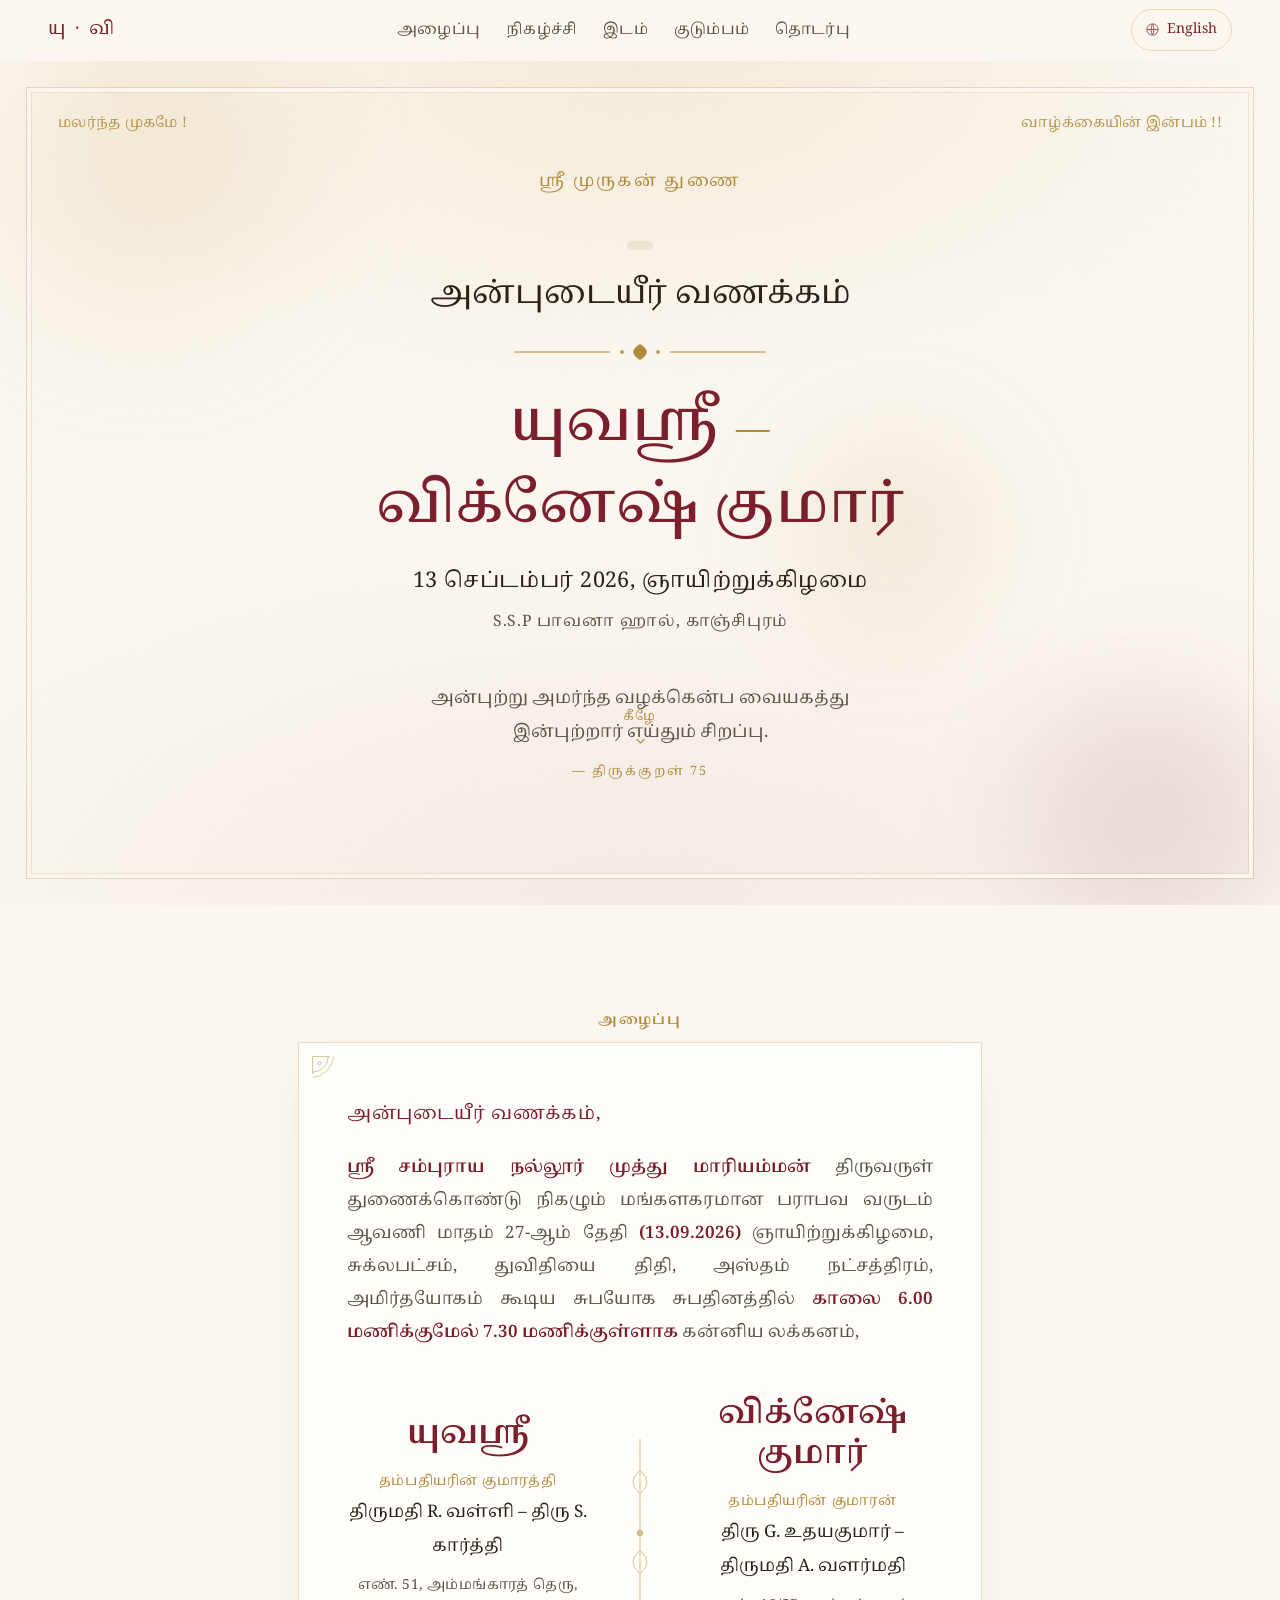
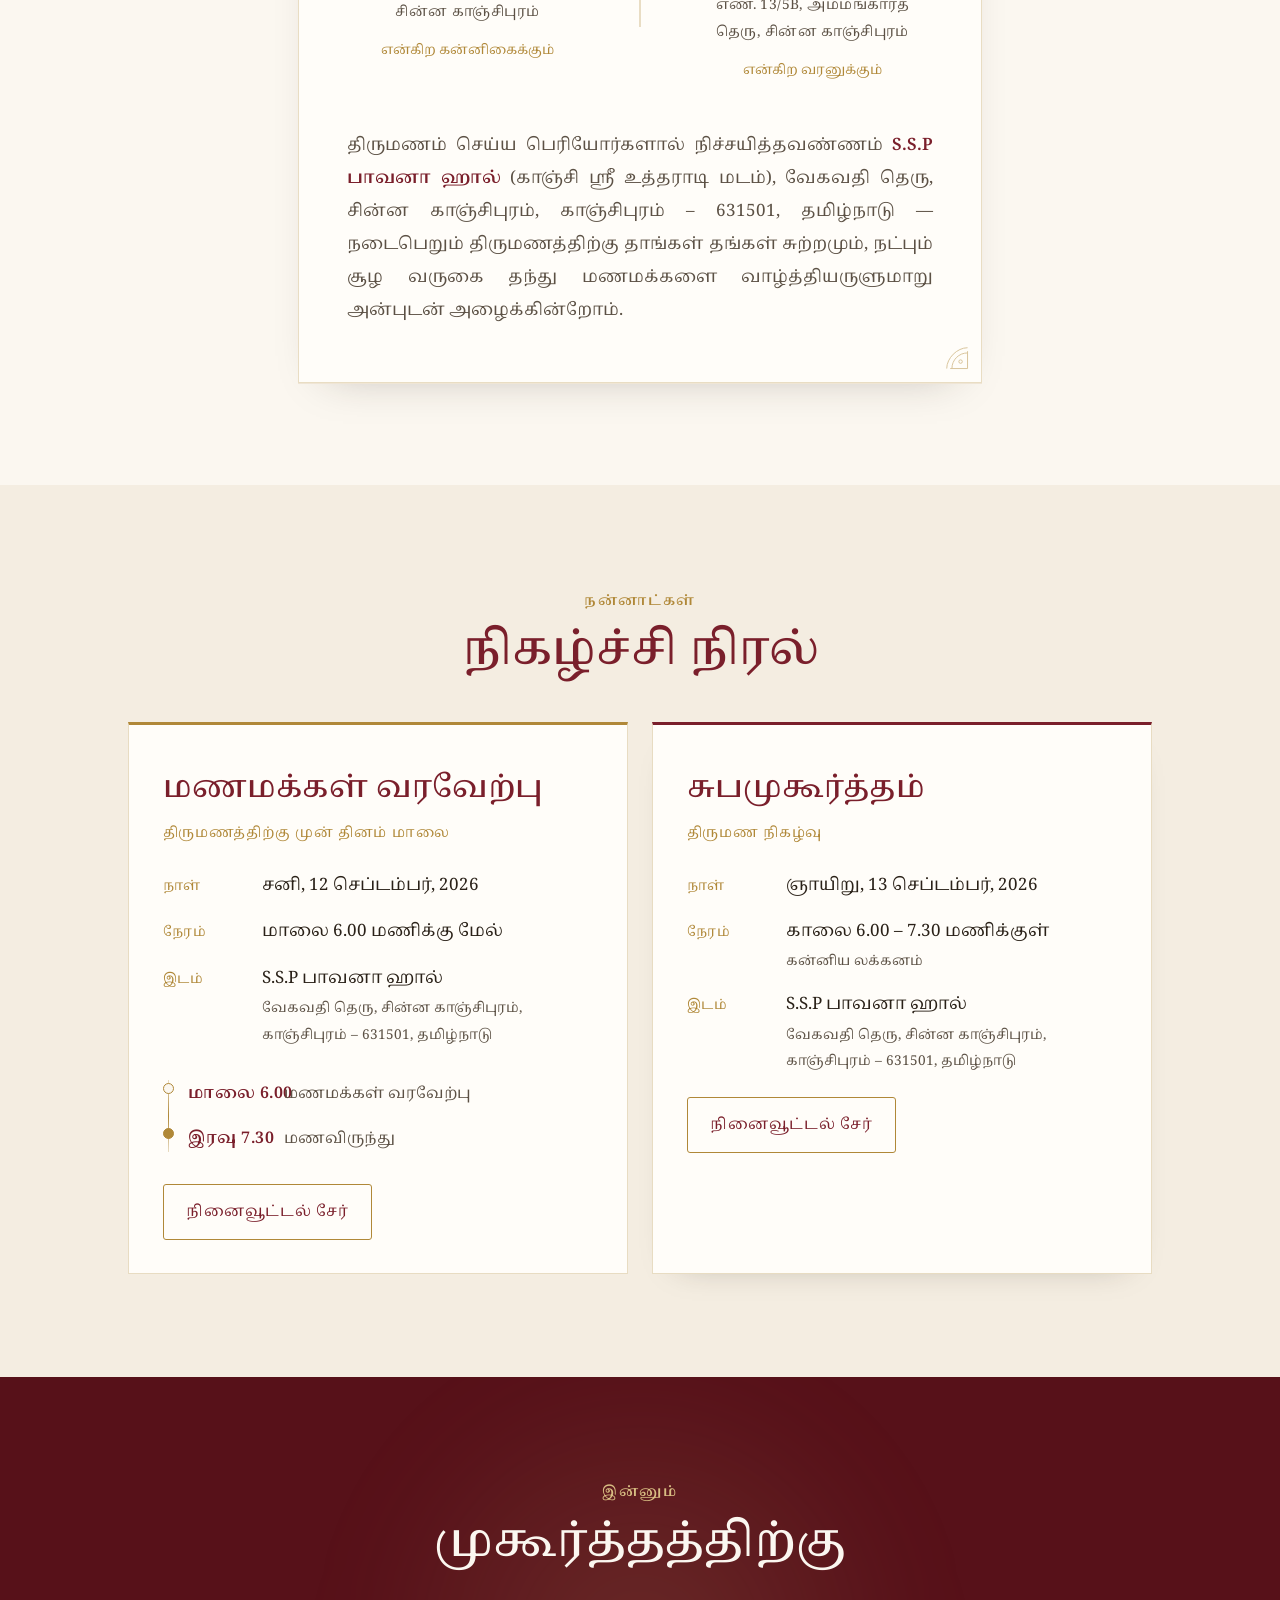
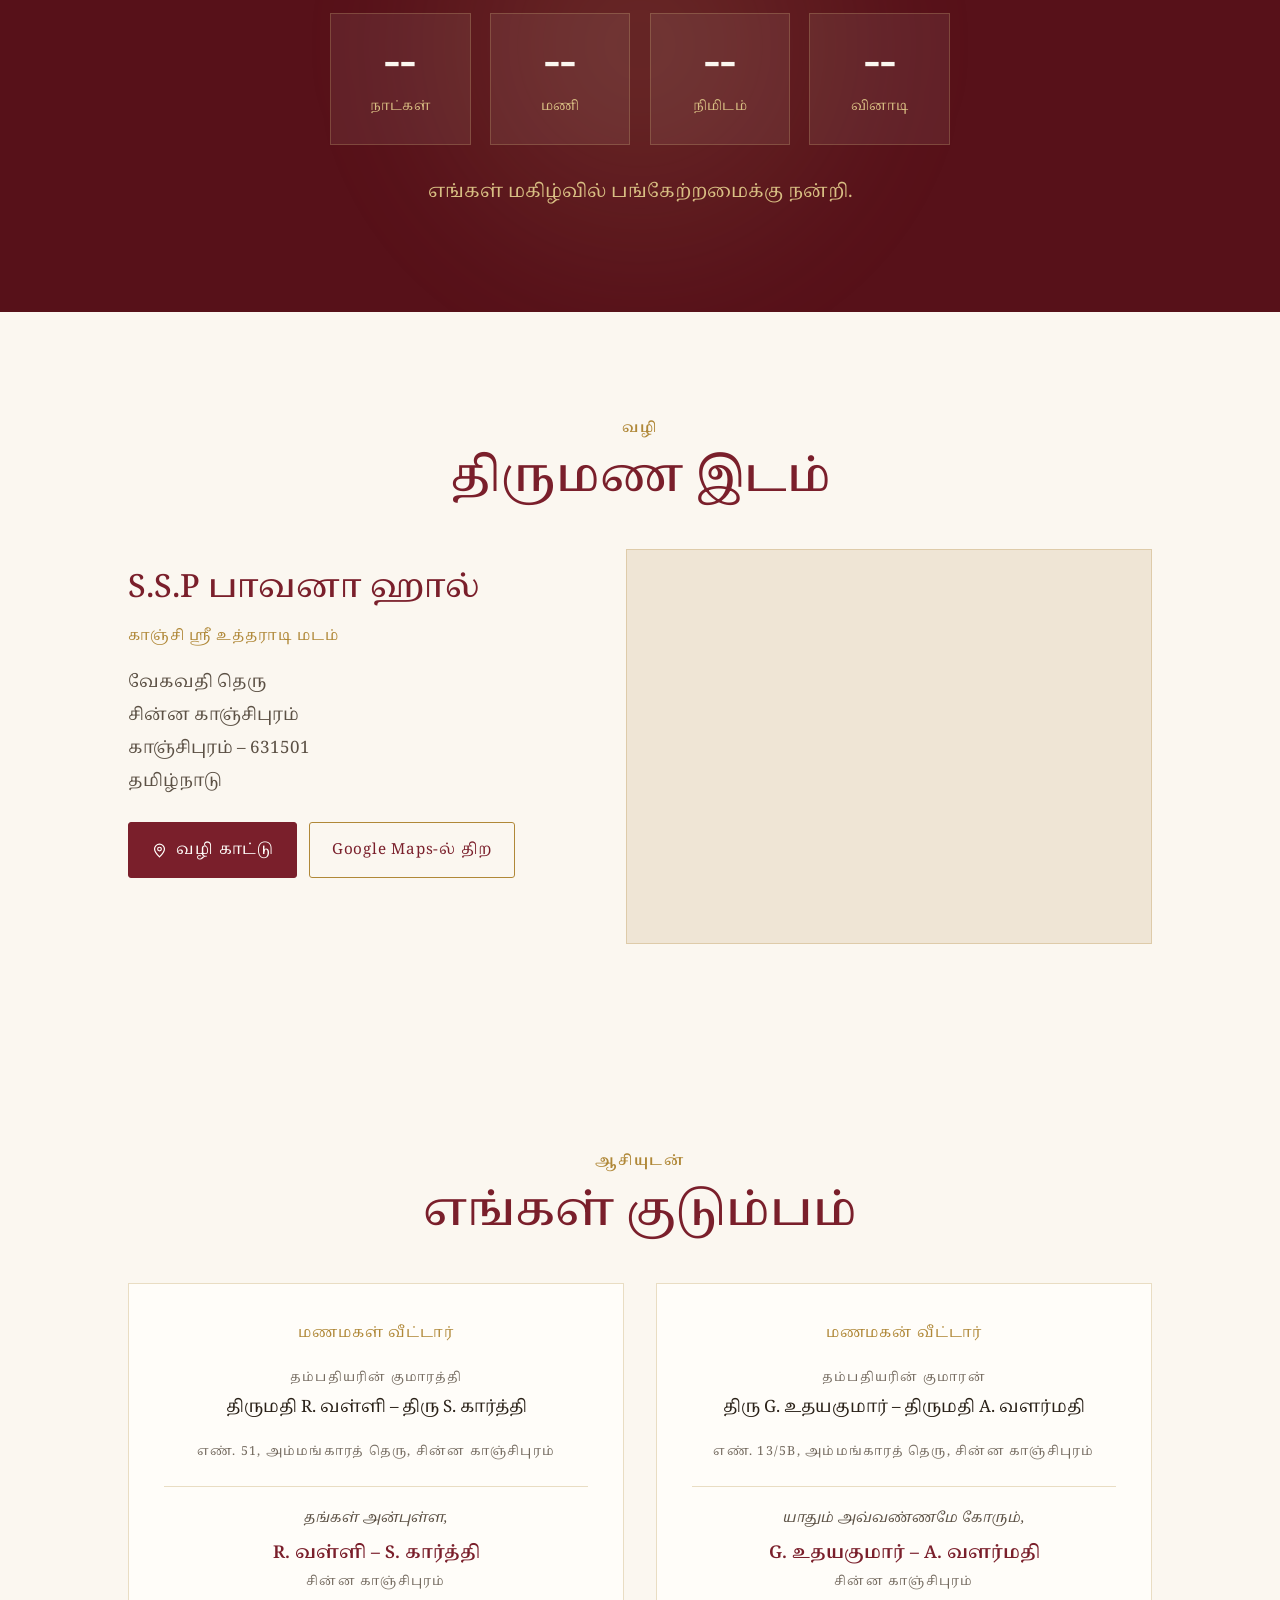
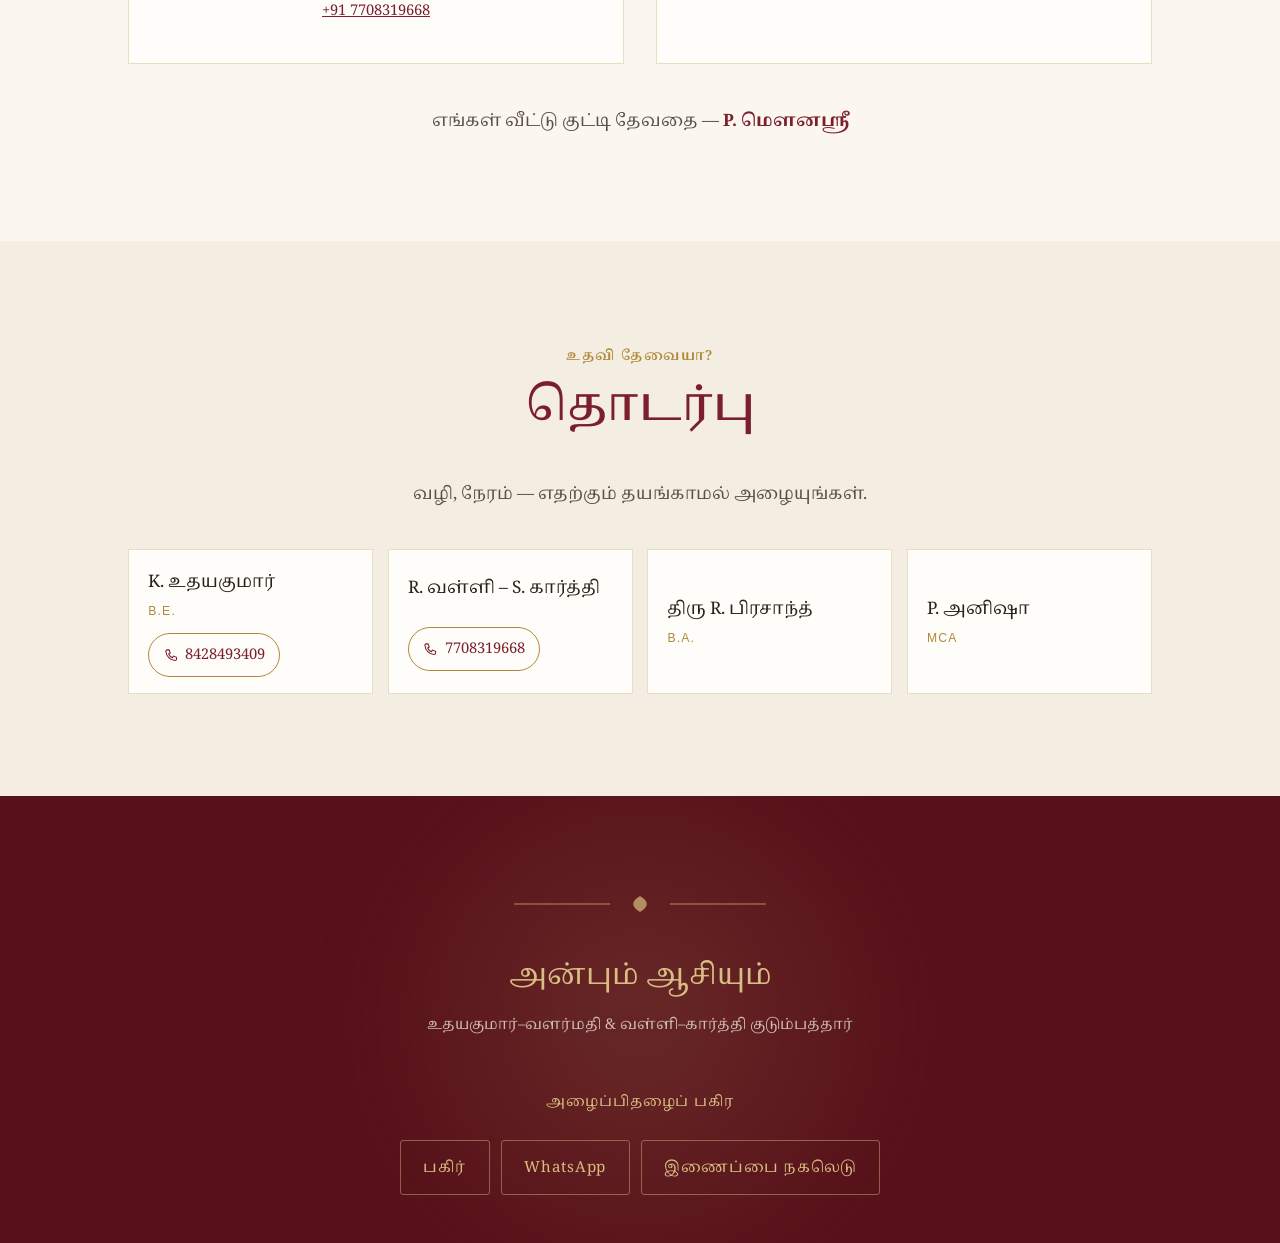
<file: index.html>
<!DOCTYPE html>
<html lang="ta" data-lang="ta">
<head>
<meta charset="utf-8">
<meta name="viewport" content="width=device-width, initial-scale=1, viewport-fit=cover">
<meta name="theme-color" content="#FBF7F0">
<meta name="description" content="Wedding invitation — Vignesh Kumar &amp; Yuvasri. Sunday, 13 September 2026, Kanchipuram.">
<title>திருமண அழைப்பிதழ் · Wedding Invitation</title>

<link rel="icon" href="data:image/svg+xml,%3Csvg xmlns='http://www.w3.org/2000/svg' viewBox='0 0 32 32'%3E%3Ctext y='25' x='3' font-size='24'%3E%F0%9F%AA%94%3C/text%3E%3C/svg%3E">

<!-- Open Graph: makes the WhatsApp/Telegram link preview look intentional -->
<meta property="og:type" content="website">
<meta property="og:title" content="Vignesh Kumar &amp; Yuvasri — Wedding Invitation">
<meta property="og:description" content="Sunday, 13 September 2026 · Muhurtham 6:00–7:30 AM · S.S.P Bhavana Hall, Kanchipuram">
<meta property="og:image" content="assets/img/og.svg">

<link rel="preconnect" href="https://fonts.googleapis.com">
<link rel="preconnect" href="https://fonts.gstatic.com" crossorigin>
<link rel="stylesheet"
      href="https://fonts.googleapis.com/css2?family=Cormorant+Garamond:ital,wght@0,400;0,500;0,600;1,400&family=Noto+Serif+Tamil:wght@400;500;600&display=swap">
<link rel="stylesheet" href="assets/css/main.css">
</head>

<body>

<!-- Failsafe. A classic (non-module) script, so it runs even when the ES module
     below cannot load — e.g. when the page is opened straight off disk as a
     file:// URL, where browsers block module imports and fetch(). Without this
     the loader would sit there forever. -->
<script>
(function () {
  var body = document.body;
  body.classList.add('is-loading');

  function dismiss() {
    body.classList.remove('is-loading');
    var l = document.getElementById('loader');
    if (l) { l.classList.add('is-done'); setTimeout(function () { l.remove(); }, 800); }
  }
  window.__dismissLoader = dismiss;
  window.__loaderFailsafe = setTimeout(dismiss, 5000);

  // file:// can never work: modules and fetch are blocked by the browser.
  // Say so plainly instead of showing a half-rendered page.
  if (location.protocol === 'file:') {
    clearTimeout(window.__loaderFailsafe);
    document.addEventListener('DOMContentLoaded', function () {
      dismiss();
      var n = document.getElementById('fileWarn');
      if (n) n.hidden = false;
    });
  }
})();
</script>
<noscript>
  <style>.loader{display:none !important}body{overflow:auto !important}</style>
</noscript>

<a class="skip-link" href="#invitation" data-i18n="skip">Skip to invitation</a>

<!-- Shown only when opened as a file:// URL -->
<div class="devnote" id="fileWarn" hidden>
  <strong>This page needs a web server.</strong>
  Opening <code>index.html</code> directly from a folder won't work — browsers block
  the JavaScript modules and the guest-list file on <code>file://</code> URLs.
  <br>
  In a terminal, from this folder, run <code>python -m http.server 8080</code>
  and then open <a href="http://localhost:8080">http://localhost:8080</a>.
  On GitHub Pages it just works.
</div>

<!-- ═══════════════════════════ LOADER ═══════════════════════════ -->
<div class="loader" id="loader" role="status" aria-live="polite">
  <svg class="loader__kolam" viewBox="0 0 120 120" aria-hidden="true">
    <g fill="none" stroke="currentColor" stroke-width="1.2" stroke-linecap="round">
      <circle class="dash" cx="60" cy="60" r="34"/>
      <circle class="dash dash--2" cx="60" cy="60" r="24"/>
      <path class="dash dash--3" d="M60 20 C80 40 80 80 60 100 C40 80 40 40 60 20 Z"/>
      <path class="dash dash--3" d="M20 60 C40 40 80 40 100 60 C80 80 40 80 20 60 Z"/>
    </g>
    <g fill="currentColor">
      <circle cx="60" cy="60" r="2.6"/>
      <circle cx="60" cy="18" r="1.6"/><circle cx="60" cy="102" r="1.6"/>
      <circle cx="18" cy="60" r="1.6"/><circle cx="102" cy="60" r="1.6"/>
    </g>
  </svg>
  <p class="loader__line" data-i18n="loader.line">உங்கள் அழைப்பிதழ் தயாராகிறது…</p>
</div>

<!-- ═══════════════════════════ HEADER ═══════════════════════════ -->
<header class="topbar" id="topbar">
  <span class="topbar__mono" id="topbarMono">யு · வி</span>
  <nav class="topbar__nav" aria-label="Sections">
    <a href="#invitation" data-i18n="nav.invitation">அழைப்பு</a>
    <a href="#schedule"   data-i18n="nav.schedule">நிகழ்ச்சி</a>
    <a href="#venue"      data-i18n="nav.venue">இடம்</a>
    <a href="#family"     data-i18n="nav.family">குடும்பம்</a>
    <a href="#contact"    data-i18n="nav.contact">தொடர்பு</a>
  </nav>
  <button class="langbtn" id="langBtn" type="button">
    <span class="langbtn__globe" aria-hidden="true">
      <svg viewBox="0 0 24 24" width="15" height="15" fill="none" stroke="currentColor" stroke-width="1.6" aria-hidden="true">
        <circle cx="12" cy="12" r="9"/><path d="M3 12h18M12 3c3 3.5 3 14.5 0 18M12 3c-3 3.5-3 14.5 0 18"/>
      </svg>
    </span>
    <span id="langBtnLabel">English</span>
  </button>
</header>

<main>

<!-- ═══════════════════════════ HERO ═══════════════════════════ -->
<section class="hero" id="hero">

  <!-- Ambient background. Purely decorative, kept out of the a11y tree, and
       switched off entirely under prefers-reduced-motion. -->
  <div class="ambient" aria-hidden="true">
    <span class="orb orb--1"></span>
    <span class="orb orb--2"></span>
    <span class="orb orb--3"></span>
    <div class="petals">
      <i></i><i></i><i></i><i></i><i></i><i></i><i></i><i></i><i></i><i></i>
    </div>
  </div>

  <div class="hero__corner hero__corner--tl" data-i18n="hero.corner.left">மலர்ந்த முகமே !</div>
  <div class="hero__corner hero__corner--tr" data-i18n="hero.corner.right">வாழ்க்கையின் இன்பம் !!</div>

  <div class="hero__inner">

    <p class="hero__blessing" data-i18n="hero.blessing">ஸ்ரீ முருகன் துணை</p>

    <!-- Personalised greeting -->
    <div class="greet" id="greet">
      <span class="greet__tag" id="greetTag" hidden></span>
      <h1 class="greet__line" id="greetLine">அன்புடன் அழைக்கின்றோம்</h1>
    </div>

    <!-- Lotus rule -->
    <svg class="rule" viewBox="0 0 260 24" aria-hidden="true">
      <path d="M4 12h96" /><path d="M160 12h96" />
      <path d="M130 4c9 5 9 11 0 16-9-5-9-11 0-16z" class="rule__bud"/>
      <circle cx="112" cy="12" r="1.8" class="rule__dot"/><circle cx="148" cy="12" r="1.8" class="rule__dot"/>
    </svg>

    <div class="names">
      <span class="names__n" id="nameA">யுவஸ்ரீ</span>
      <span class="names__amp" id="nameAmp">—</span>
      <span class="names__n" id="nameB">விக்னேஷ் குமார்</span>
    </div>

    <p class="hero__date" id="heroDate">13 செப்டம்பர் 2026, ஞாயிற்றுக்கிழமை</p>
    <p class="hero__place" id="heroPlace">S.S.P பாவனா ஹால், காஞ்சிபுரம்</p>

    <blockquote class="kural">
      <p data-i18n="hero.kural" data-i18n-html>அன்புற்று அமர்ந்த வழக்கென்ப வையகத்து<br>இன்புற்றார் எய்தும் சிறப்பு.</p>
      <cite data-i18n="hero.kural.src">— திருக்குறள் 75</cite>
    </blockquote>

    <a class="scrollcue" href="#invitation">
      <span data-i18n="hero.scroll">கீழே</span>
      <svg viewBox="0 0 24 24" width="16" height="16" fill="none" stroke="currentColor" stroke-width="1.6" aria-hidden="true"><path d="M6 9l6 6 6-6"/></svg>
    </a>
  </div>
</section>

<!-- ═══════════════════════════ INVITATION ═══════════════════════════ -->
<section class="sec sec--paper reveal" id="invitation">
  <div class="wrap wrap--narrow">
    <p class="eyebrow" data-i18n="inv.eyebrow">அழைப்பு</p>

    <div class="card">
      <span class="card__kolam card__kolam--tl" aria-hidden="true"></span>
      <span class="card__kolam card__kolam--br" aria-hidden="true"></span>

      <p class="inv__sal" data-i18n="inv.salutation">அன்புடையீர் வணக்கம்,</p>
      <p class="inv__body" id="invBody"></p>

      <div class="pair">
        <div class="pair__side">
          <p class="pair__child" id="brChild"></p>
          <p class="pair__rel"   id="brParentLabel"></p>
          <p class="pair__names" id="brParents"></p>
          <p class="pair__place" id="brPlace"></p>
          <p class="pair__meta"  id="brMeta"></p>
          <p class="pair__of"    id="brOf"></p>
        </div>

        <div class="pair__mid" aria-hidden="true">
          <svg viewBox="0 0 40 200" class="pair__vine" aria-hidden="true">
            <path d="M20 6v188" />
            <path d="M20 60c-9-6-9-16 0-22 9 6 9 16 0 22z"/>
            <path d="M20 140c-9-6-9-16 0-22 9 6 9 16 0 22z"/>
            <circle cx="20" cy="100" r="3.2" class="fill"/>
          </svg>
        </div>

        <div class="pair__side">
          <p class="pair__child" id="grChild"></p>
          <p class="pair__rel"   id="grParentLabel"></p>
          <p class="pair__names" id="grParents"></p>
          <p class="pair__place" id="grPlace"></p>
          <p class="pair__meta"  id="grMeta"></p>
          <p class="pair__of"    id="grOf"></p>
        </div>
      </div>

      <p class="inv__close" id="invClose"></p>
    </div>
  </div>
</section>

<!-- ═══════════════════════════ SCHEDULE ═══════════════════════════ -->
<section class="sec sec--deep reveal" id="schedule">
  <div class="wrap">
    <p class="eyebrow" data-i18n="sch.eyebrow">நன்னாள்</p>
    <h2 class="h2" data-i18n="sch.title">திருமண நிகழ்வு</h2>
    <div class="events" id="events"></div>
  </div>
</section>

<!-- ═══════════════════════════ COUNTDOWN ═══════════════════════════ -->
<section class="sec sec--ink reveal" id="countdown">
  <div class="ambient ambient--lamp" aria-hidden="true">
    <span class="orb orb--lamp"></span>
  </div>
  <div class="wrap">
    <p class="eyebrow eyebrow--light" data-i18n="cd.eyebrow">இன்னும்</p>
    <h2 class="h2 h2--light" data-i18n="cd.title">முகூர்த்தத்திற்கு</h2>

    <div class="cd" id="cd" aria-live="polite" aria-atomic="true">
      <div class="cd__cell"><span class="cd__num" id="cdD">--</span><span class="cd__lab" data-i18n="cd.days">நாட்கள்</span></div>
      <div class="cd__cell"><span class="cd__num" id="cdH">--</span><span class="cd__lab" data-i18n="cd.hours">மணி</span></div>
      <div class="cd__cell"><span class="cd__num" id="cdM">--</span><span class="cd__lab" data-i18n="cd.minutes">நிமிடம்</span></div>
      <div class="cd__cell"><span class="cd__num" id="cdS">--</span><span class="cd__lab" data-i18n="cd.seconds">வினாடி</span></div>
    </div>
    <p class="cd__msg" id="cdMsg" hidden></p>
  </div>
</section>

<!-- ═══════════════════════════ VENUE ═══════════════════════════ -->
<section class="sec sec--paper reveal" id="venue">
  <div class="wrap">
    <p class="eyebrow" data-i18n="venue.eyebrow">வழி</p>
    <h2 class="h2" data-i18n="venue.title">திருமண இடம்</h2>

    <div class="venue">
      <div class="venue__text">
        <h3 class="venue__name" id="vName"></h3>
        <p class="venue__sub"   id="vSub"></p>
        <address class="venue__addr" id="vAddr"></address>
        <div class="btnrow">
          <a class="btn btn--primary" id="vDir" target="_blank" rel="noopener">
            <svg viewBox="0 0 24 24" width="17" height="17" fill="none" stroke="currentColor" stroke-width="1.7" aria-hidden="true"><path d="M12 21s7-6.3 7-11a7 7 0 1 0-14 0c0 4.7 7 11 7 11z"/><circle cx="12" cy="10" r="2.6"/></svg>
            <span data-i18n="venue.directions">வழி காட்டு</span>
          </a>
          <a class="btn btn--ghost" id="vMap" target="_blank" rel="noopener">
            <span data-i18n="venue.openmap">Google Maps-ல் திற</span>
          </a>
        </div>
      </div>
      <div class="venue__map" id="vMapBox"></div>
    </div>
  </div>
</section>

<!-- ═══════════════════════════ GALLERY (hidden if empty) ═══════════════ -->
<section class="sec sec--deep reveal" id="gallery" hidden>
  <div class="wrap">
    <p class="eyebrow" data-i18n="gal.eyebrow">நினைவுகள்</p>
    <h2 class="h2" data-i18n="gal.title">படங்கள்</h2>
    <div class="grid-gal" id="galGrid"></div>
  </div>
</section>

<!-- ═══════════════════════════ FAMILY ═══════════════════════════ -->
<section class="sec sec--paper reveal" id="family">
  <div class="wrap">
    <p class="eyebrow" data-i18n="fam.eyebrow">ஆசியுடன்</p>
    <h2 class="h2" data-i18n="fam.title">எங்கள் குடும்பம்</h2>
    <div class="fams" id="fams"></div>
    <p class="littleone" id="littleOne"></p>
  </div>
</section>

<!-- ═══════════════════════════ CONTACT ═══════════════════════════ -->
<section class="sec sec--deep reveal" id="contact">
  <div class="wrap">
    <p class="eyebrow" data-i18n="con.eyebrow">உதவி தேவையா?</p>
    <h2 class="h2" data-i18n="con.title">தொடர்பு</h2>
    <p class="lead" data-i18n="con.note">வழி, நேரம் — எதற்கும் தயங்காமல் அழையுங்கள்.</p>
    <div class="contacts" id="contacts"></div>
  </div>
</section>

<!-- ═══════════════════════════ FOOTER / SHARE ═══════════════════════════ -->
<footer class="foot">
  <div class="ambient ambient--foot" aria-hidden="true">
    <span class="orb orb--lamp"></span>
    <div class="petals petals--slow">
      <i></i><i></i><i></i><i></i><i></i><i></i>
    </div>
  </div>
  <div class="wrap">
    <svg class="rule rule--foot" viewBox="0 0 260 24" aria-hidden="true">
      <path d="M4 12h96"/><path d="M160 12h96"/>
      <path d="M130 4c9 5 9 11 0 16-9-5-9-11 0-16z" class="rule__bud"/>
    </svg>

    <p class="foot__blessing" data-i18n="foot.blessing">அன்பும் ஆசியும்</p>
    <p class="foot__families" data-i18n="foot.families">உதயகுமார்–வளர்மதி & வள்ளி–கார்த்தி குடும்பத்தார்</p>

    <div class="share">
      <p class="share__title" data-i18n="share.title">அழைப்பிதழைப் பகிர</p>
      <div class="btnrow btnrow--center">
        <button class="btn btn--ghost" id="shareNative" type="button" hidden>
          <span data-i18n="share.native">பகிர்</span>
        </button>
        <a class="btn btn--ghost" id="shareWa" target="_blank" rel="noopener">
          <span data-i18n="share.whatsapp">WhatsApp</span>
        </a>
        <button class="btn btn--ghost" id="shareCopy" type="button">
          <span id="shareCopyLabel" data-i18n="share.copy">இணைப்பை நகலெடு</span>
        </button>
      </div>
    </div>
  </div>
</footer>

</main>

<script type="module" src="assets/js/app.js"></script>
</body>
</html>
</file>
<file: assets/css/main.css>
/* =============================================================================
   Editorial Tamil-Classic — wedding invitation
   Palette: ivory paper · deep maroon · gold leaf
   Built mobile-first. Minimum body size 17px for elderly readability.
   ========================================================================== */

/* ─── Tokens ───────────────────────────────────────────────────────────── */
:root{
  --paper:      #FBF7F0;
  --paper-2:    #F4EDE1;
  --paper-3:    #EFE5D5;
  --ink:        #2A2118;
  --ink-soft:   #5C5145;
  --maroon:     #7A1F2B;
  --maroon-dk:  #571119;
  --gold:       #B08838;
  --gold-lt:    #D8BE83;
  --gold-fade:  rgba(176,136,56,.28);
  --white:      #FFFDF9;

  --serif-en: 'Cormorant Garamond', Georgia, 'Times New Roman', serif;
  --serif-ta: 'Noto Serif Tamil', 'Latha', serif;
  --ui: -apple-system, BlinkMacSystemFont, 'Segoe UI', Roboto, 'Helvetica Neue', Arial, sans-serif;

  --wrap: 1120px;
  --pad: clamp(1.15rem, 5vw, 3rem);
  --radius: 3px;
  --ease: cubic-bezier(.22,.61,.36,1);
}

/* Tamil mode swaps the display face and loosens line-height for the script */
html[data-lang="ta"]{ --serif-en: 'Noto Serif Tamil', 'Cormorant Garamond', serif; }

*,*::before,*::after{ box-sizing:border-box; }

html{ -webkit-text-size-adjust:100%; scroll-behavior:smooth; }
@media (prefers-reduced-motion:reduce){ html{ scroll-behavior:auto; } }

body{
  margin:0;
  background:var(--paper);
  color:var(--ink);
  font-family:var(--ui);
  font-size:clamp(17px,1.05rem,19px);
  line-height:1.75;
  -webkit-font-smoothing:antialiased;
  overflow-x:hidden;
}
html[data-lang="ta"] body{ font-family:var(--serif-ta); line-height:1.95; }

body.is-loading{ overflow:hidden; }

img,svg{ max-width:100%; }
a{ color:var(--maroon); }

/* Paper grain — one tiny inline SVG, no image request */
body::before{
  content:''; position:fixed; inset:0; pointer-events:none; z-index:1; opacity:.5;
  background-image:url("data:image/svg+xml,%3Csvg xmlns='http://www.w3.org/2000/svg' width='120' height='120'%3E%3Cfilter id='n'%3E%3CfeTurbulence type='fractalNoise' baseFrequency='.85' numOctaves='3'/%3E%3CfeColorMatrix type='saturate' values='0'/%3E%3C/filter%3E%3Crect width='120' height='120' filter='url(%23n)' opacity='.045'/%3E%3C/svg%3E");
}

/* file:// warning — only ever visible when the page is opened off disk */
.devnote{
  position:relative; z-index:40; margin:0; padding:1rem 1.15rem;
  background:var(--maroon); color:var(--paper); font-size:.95rem; line-height:1.6; text-align:center;
}
.devnote strong{ display:block; font-size:1.05rem; margin-bottom:.2rem; }
.devnote code{ background:rgba(251,247,240,.16); padding:.1rem .35rem; border-radius:2px; }
.devnote a{ color:var(--gold-lt); }

.skip-link{
  position:absolute; left:-999px; top:0; z-index:60;
  background:var(--maroon); color:var(--white); padding:.7rem 1.1rem; border-radius:var(--radius);
}
.skip-link:focus{ left:.6rem; top:.6rem; }

:focus-visible{ outline:2.5px solid var(--maroon); outline-offset:3px; border-radius:2px; }

/* ─── Loader ───────────────────────────────────────────────────────────── */
.loader{
  position:fixed; inset:0; z-index:50; display:grid; place-content:center; justify-items:center;
  gap:1.4rem; background:var(--paper); color:var(--gold);
  transition:opacity .7s var(--ease), visibility .7s;
}
.loader.is-done{ opacity:0; visibility:hidden; }
.loader__kolam{ width:104px; height:104px; }
.loader__kolam .dash{ stroke-dasharray:400; stroke-dashoffset:400; animation:draw 1.5s var(--ease) forwards; }
.loader__kolam .dash--2{ animation-delay:.18s; }
.loader__kolam .dash--3{ animation-delay:.34s; }
.loader__kolam g[fill] circle{ opacity:0; animation:fadein .5s ease .95s forwards; }
@keyframes draw{ to{ stroke-dashoffset:0; } }
@keyframes fadein{ to{ opacity:1; } }
.loader__line{
  margin:0; font-family:var(--serif-en); font-size:1.02rem; letter-spacing:.06em;
  color:var(--ink-soft);
}
@media (prefers-reduced-motion:reduce){
  .loader__kolam .dash{ animation:none; stroke-dashoffset:0; }
  .loader__kolam g[fill] circle{ opacity:1; animation:none; }
}

/* ─── Topbar ───────────────────────────────────────────────────────────── */
.topbar{
  position:sticky; top:0; z-index:30;
  display:flex; align-items:center; gap:1rem;
  padding:.55rem var(--pad);
  background:rgba(251,247,240,.86);
  backdrop-filter:saturate(150%) blur(10px);
  border-bottom:1px solid transparent;
  transition:border-color .3s, box-shadow .3s;
}
.topbar.is-stuck{ border-bottom-color:var(--gold-fade); box-shadow:0 1px 14px rgba(42,33,24,.05); }
.topbar__mono{
  font-family:var(--serif-en); font-size:1.12rem; letter-spacing:.14em;
  color:var(--maroon); white-space:nowrap;
}
.topbar__nav{ display:none; margin-inline:auto; gap:1.6rem; }
.topbar__nav a{
  text-decoration:none; color:var(--ink-soft); font-size:.9rem;
  letter-spacing:.07em; text-transform:uppercase; padding:.3rem 0;
  border-bottom:1px solid transparent; transition:color .2s, border-color .2s;
}
html[data-lang="ta"] .topbar__nav a{ text-transform:none; letter-spacing:.02em; font-size:.95rem; }
.topbar__nav a:hover{ color:var(--maroon); border-bottom-color:var(--gold); }
@media (min-width:860px){ .topbar__nav{ display:flex; } }

.langbtn{
  margin-left:auto; display:inline-flex; align-items:center; gap:.45rem;
  min-height:40px; padding:.4rem .85rem;
  font:inherit; font-size:.88rem; cursor:pointer;
  color:var(--maroon); background:transparent;
  border:1px solid var(--gold-fade); border-radius:99px;
  transition:background .2s, border-color .2s;
}
@media (min-width:860px){ .langbtn{ margin-left:0; } }
.langbtn:hover{ background:var(--paper-2); border-color:var(--gold); }
.langbtn__globe{ display:grid; place-items:center; opacity:.75; }

/* ─── Layout primitives ───────────────────────────────────────────────── */
.wrap{
  position:relative; z-index:1;          /* sits above the ambient layer */
  width:100%; max-width:var(--wrap); margin-inline:auto; padding-inline:var(--pad);
}
.wrap--narrow{ max-width:780px; }

.sec{ position:relative; overflow:hidden; padding:clamp(3.4rem,8vw,6.5rem) 0; }
.sec--paper{ background:var(--paper); }
.sec--deep{ background:var(--paper-2); }
.sec--ink{ background:var(--maroon-dk); color:var(--paper); }
.sec--ink a{ color:var(--gold-lt); }

.eyebrow{
  margin:0 0 .5rem; text-align:center;
  font-family:var(--ui); font-size:.74rem; font-weight:600;
  letter-spacing:.3em; text-transform:uppercase; color:var(--gold);
}
html[data-lang="ta"] .eyebrow{ font-family:var(--serif-ta); letter-spacing:.12em; text-transform:none; font-size:.86rem; }
.eyebrow--light{ color:var(--gold-lt); }

.h2{
  margin:0 0 clamp(1.6rem,4vw,2.6rem); text-align:center;
  font-family:var(--serif-en); font-weight:500;
  font-size:clamp(1.85rem,5.4vw,2.9rem); line-height:1.25;
  color:var(--maroon);
}
.h2--light{ color:var(--paper); }

.lead{
  max-width:56ch; margin:0 auto clamp(1.6rem,4vw,2.4rem);
  text-align:center; color:var(--ink-soft);
}
.lead--light{ color:rgba(251,247,240,.8); }

/* Gold rule with lotus bud */
.rule{ display:block; width:min(260px,62%); height:auto; margin:1.5rem auto; color:var(--gold); }
/* the bud breathes, very slightly */
.rule .rule__bud{ transform-origin:130px 12px; animation:budBreathe 6s ease-in-out infinite; }
@keyframes budBreathe{ 0%,100%{ transform:scale(1); opacity:.85; }
                       50%{ transform:scale(1.16); opacity:1; } }
.rule path{ fill:none; stroke:currentColor; stroke-width:1; }
.rule .rule__bud{ fill:currentColor; stroke:none; }
.rule .rule__dot{ fill:currentColor; }
.rule--foot{ margin-bottom:2rem; }

/* ─── Reveal on scroll ─────────────────────────────────────────────────── */
.reveal{ opacity:0; transform:translateY(22px); transition:opacity .8s var(--ease), transform .8s var(--ease); }
.reveal.is-in{ opacity:1; transform:none; }

/* Children settle in one after another rather than all at once. Cheap: no JS,
   no per-element inline styles, just staggered transition delays. */
.reveal .eyebrow,
.reveal .h2,
.reveal .lead,
.reveal .card,
.reveal .ev,
.reveal .fam,
.reveal .con,
.reveal .cd__cell,
.reveal .venue__text,
.reveal .venue__map{
  opacity:0; transform:translateY(14px);
  transition:opacity .7s var(--ease), transform .7s var(--ease);
}
.reveal.is-in .eyebrow,
.reveal.is-in .h2,
.reveal.is-in .lead,
.reveal.is-in .card,
.reveal.is-in .ev,
.reveal.is-in .fam,
.reveal.is-in .con,
.reveal.is-in .cd__cell,
.reveal.is-in .venue__text,
.reveal.is-in .venue__map{ opacity:1; transform:none; }

.reveal.is-in .eyebrow{ transition-delay:.05s; }
.reveal.is-in .h2{ transition-delay:.13s; }
.reveal.is-in .lead{ transition-delay:.20s; }
.reveal.is-in .card,
.reveal.is-in .venue__text{ transition-delay:.22s; }
.reveal.is-in .venue__map{ transition-delay:.32s; }
.reveal.is-in .ev:nth-child(1),
.reveal.is-in .fam:nth-child(1),
.reveal.is-in .con:nth-child(1){ transition-delay:.24s; }
.reveal.is-in .ev:nth-child(2),
.reveal.is-in .fam:nth-child(2),
.reveal.is-in .con:nth-child(2){ transition-delay:.34s; }
.reveal.is-in .con:nth-child(3){ transition-delay:.42s; }
.reveal.is-in .con:nth-child(4){ transition-delay:.50s; }
.reveal.is-in .cd__cell:nth-child(1){ transition-delay:.20s; }
.reveal.is-in .cd__cell:nth-child(2){ transition-delay:.28s; }
.reveal.is-in .cd__cell:nth-child(3){ transition-delay:.36s; }
.reveal.is-in .cd__cell:nth-child(4){ transition-delay:.44s; }

/* ─── Ambient background motion ─────────────────────────────────────────
   Everything here is decorative, pointer-events:none, aria-hidden, and animates
   only transform/opacity so it stays on the compositor. It is switched off
   completely for prefers-reduced-motion (see the block at the end of this file).
------------------------------------------------------------------------- */
.ambient{
  position:absolute; inset:0; z-index:0;
  overflow:hidden; pointer-events:none;
  contain:strict;
}

/* Soft lamp-glow orbs, drifting slowly */
.orb{
  position:absolute; border-radius:50%;
  filter:blur(46px); opacity:.5;
  will-change:transform;
}
.orb--1{
  width:52vmin; height:52vmin; top:-14vmin; left:-10vmin;
  background:radial-gradient(circle, rgba(216,190,131,.55), transparent 68%);
  animation:drift1 26s ease-in-out infinite;
}
.orb--2{
  width:44vmin; height:44vmin; bottom:-12vmin; right:-8vmin;
  background:radial-gradient(circle, rgba(122,31,43,.30), transparent 68%);
  animation:drift2 32s ease-in-out infinite;
}
.orb--3{
  width:34vmin; height:34vmin; top:38%; left:58%;
  background:radial-gradient(circle, rgba(176,136,56,.30), transparent 70%);
  animation:drift3 38s ease-in-out infinite;
}
@keyframes drift1{ 0%,100%{ transform:translate3d(0,0,0) scale(1); }
                   50%{ transform:translate3d(6vmin,4vmin,0) scale(1.12); } }
@keyframes drift2{ 0%,100%{ transform:translate3d(0,0,0) scale(1); }
                   50%{ transform:translate3d(-7vmin,-5vmin,0) scale(1.08); } }
@keyframes drift3{ 0%,100%{ transform:translate3d(0,0,0) scale(1); }
                   50%{ transform:translate3d(-5vmin,6vmin,0) scale(.9); } }

/* Lamp glow behind the countdown and footer */
.ambient--lamp,.ambient--foot{ z-index:0; }
.orb--lamp{
  width:70vmin; height:70vmin; left:50%; top:50%;
  margin:-35vmin 0 0 -35vmin;
  background:radial-gradient(circle, rgba(216,190,131,.30), transparent 65%);
  filter:blur(52px);
  animation:lamp 7s ease-in-out infinite;
}
@keyframes lamp{ 0%,100%{ opacity:.35; transform:scale(1); }
                 50%{ opacity:.62; transform:scale(1.07); } }

/* Falling jasmine petals — ten small shapes, pure CSS */
.petals{ position:absolute; inset:0; }
.petals i{
  position:absolute; top:-8%;
  width:9px; height:13px;
  background:radial-gradient(ellipse at 50% 30%, #fffdf9, rgba(216,190,131,.75));
  border-radius:60% 60% 55% 55% / 70% 70% 40% 40%;
  opacity:0; will-change:transform,opacity;
  animation:fall linear infinite;
}
.petals i:nth-child(1){ left: 6%; animation-duration:19s; animation-delay:0s;    }
.petals i:nth-child(2){ left:17%; animation-duration:24s; animation-delay:-4s;   }
.petals i:nth-child(3){ left:29%; animation-duration:21s; animation-delay:-9s;   }
.petals i:nth-child(4){ left:40%; animation-duration:27s; animation-delay:-2s;   }
.petals i:nth-child(5){ left:52%; animation-duration:20s; animation-delay:-13s;  }
.petals i:nth-child(6){ left:63%; animation-duration:25s; animation-delay:-6s;   }
.petals i:nth-child(7){ left:74%; animation-duration:22s; animation-delay:-16s;  }
.petals i:nth-child(8){ left:83%; animation-duration:29s; animation-delay:-11s;  }
.petals i:nth-child(9){ left:91%; animation-duration:23s; animation-delay:-19s;  }
.petals i:nth-child(10){ left:97%; animation-duration:26s; animation-delay:-7s;  }
.petals--slow i{ animation-duration:34s !important; opacity:0; }

@keyframes fall{
  0%   { transform:translate3d(0,-10vh,0) rotate(0deg);      opacity:0; }
  8%   { opacity:.75; }
  92%  { opacity:.5; }
  100% { transform:translate3d(-7vw,112vh,0) rotate(420deg); opacity:0; }
}

/* Fewer petals on small screens — less work for a mid-range phone */
@media (max-width:560px){
  .petals i:nth-child(n+7){ display:none; }
  .orb{ filter:blur(34px); }
}

/* ─── Hero ─────────────────────────────────────────────────────────────── */
.hero{
  position:relative; min-height:calc(100svh - 56px);
  display:grid; place-items:center; text-align:center;
  padding:clamp(2.5rem,7vw,4rem) var(--pad) clamp(3.5rem,8vw,5rem);
  background:
    radial-gradient(ellipse 70% 55% at 50% 0%, rgba(216,190,131,.20), transparent 70%),
    radial-gradient(ellipse 90% 60% at 50% 100%, rgba(122,31,43,.06), transparent 70%),
    var(--paper);
  overflow:hidden;
}
/* engraved double border */
.hero::after{
  content:''; position:absolute; inset:clamp(10px,2.4vw,26px); pointer-events:none;
  border:1px solid var(--gold-fade);
  box-shadow:inset 0 0 0 4px var(--paper), inset 0 0 0 5px rgba(176,136,56,.16);
}
.hero__inner{ position:relative; z-index:2; max-width:720px; }

.hero__corner{
  position:absolute; z-index:2; top:clamp(24px,4.6vw,48px);
  font-family:var(--serif-ta); font-size:clamp(.74rem,2.4vw,.9rem);
  color:var(--gold); letter-spacing:.02em; opacity:.9;
}
.hero__corner--tl{ left:clamp(26px,5vw,58px); }
.hero__corner--tr{ right:clamp(26px,5vw,58px); }
@media (max-width:420px){ .hero__corner{ display:none; } }

.hero__blessing{
  margin:0 0 clamp(1.6rem,5vw,2.6rem);
  font-family:var(--serif-ta); font-size:clamp(.9rem,3vw,1.05rem);
  letter-spacing:.14em; color:var(--gold);
}

/* Personalised greeting */
.greet{ margin-bottom:clamp(.6rem,2vw,1rem); }
.greet__tag{
  display:inline-block; margin-bottom:.7rem; padding:.28rem .8rem;
  font-family:var(--ui); font-size:.68rem; font-weight:600;
  letter-spacing:.22em; text-transform:uppercase;
  color:var(--maroon); background:rgba(176,136,56,.13);
  border-radius:99px;
}
html[data-lang="ta"] .greet__tag{ font-family:var(--serif-ta); text-transform:none; letter-spacing:.08em; font-size:.8rem; }
.greet__line{
  margin:0; font-family:var(--serif-en); font-weight:400; font-style:italic;
  font-size:clamp(1.28rem,5.2vw,2rem); line-height:1.35; color:var(--ink);
  animation:greetIn 1s var(--ease) both;
}
html[data-lang="ta"] .greet__line{ font-style:normal; }
@keyframes greetIn{ from{ opacity:0; transform:translateY(10px); } }
@media (prefers-reduced-motion:reduce){ .greet__line{ animation:none; } }

.names{
  display:flex; flex-wrap:wrap; align-items:baseline; justify-content:center;
  gap:.35em clamp(.5rem,2.5vw,1.1rem);
  margin:.4rem 0 1.1rem;
}
.names__n{
  font-family:var(--serif-en); font-weight:500;
  font-size:clamp(2.15rem,10.5vw,4.4rem); line-height:1.06;
  color:var(--maroon); letter-spacing:.005em;
}
html[data-lang="ta"] .names__n{ font-size:clamp(1.8rem,8.4vw,3.5rem); line-height:1.3; }
.names__amp{
  font-family:var(--serif-en); font-style:italic;
  font-size:clamp(1.3rem,5vw,2.1rem); color:var(--gold);
}

.hero__date{
  margin:0; font-family:var(--serif-en); font-size:clamp(1.02rem,3.6vw,1.35rem);
  letter-spacing:.1em; color:var(--ink);
}
html[data-lang="ta"] .hero__date{ letter-spacing:.02em; }
.hero__place{
  margin:.3rem 0 0; font-size:clamp(.86rem,2.9vw,.98rem);
  letter-spacing:.06em; color:var(--ink-soft);
}

.kural{
  margin:clamp(1.8rem,5vw,2.8rem) auto 0; max-width:44ch; padding:0;
}
.kural p{
  margin:0; font-family:var(--serif-ta); font-size:clamp(.94rem,3.1vw,1.08rem);
  line-height:1.95; color:var(--ink-soft);
}
.kural cite{
  display:block; margin-top:.6rem; font-style:normal;
  font-size:.8rem; letter-spacing:.16em; color:var(--gold);
}

.scrollcue{
  position:absolute; left:50%; bottom:clamp(1.2rem,3.4vw,2.2rem); transform:translateX(-50%);
  z-index:2; display:inline-flex; flex-direction:column; align-items:center; gap:.25rem;
  text-decoration:none; color:var(--gold);
  font-size:.7rem; letter-spacing:.24em; text-transform:uppercase;
}
html[data-lang="ta"] .scrollcue{ text-transform:none; letter-spacing:.08em; font-size:.8rem; }
.scrollcue svg{ animation:bob 2.4s ease-in-out infinite; }
@keyframes bob{ 0%,100%{ transform:translateY(0); } 50%{ transform:translateY(5px); } }
@media (prefers-reduced-motion:reduce){ .scrollcue svg{ animation:none; } }

/* ─── Invitation card ──────────────────────────────────────────────────── */
.card{
  position:relative; background:var(--white);
  padding:clamp(1.6rem,5.5vw,3.4rem) clamp(1.25rem,5vw,3rem);
  border:1px solid var(--gold-fade);
  box-shadow:0 1px 0 var(--paper-3), 0 18px 44px -30px rgba(42,33,24,.34);
}
.card__kolam{
  position:absolute; width:52px; height:52px; pointer-events:none; opacity:.5;
  background:no-repeat center/contain
    url("data:image/svg+xml,%3Csvg xmlns='http://www.w3.org/2000/svg' viewBox='0 0 60 60' fill='none' stroke='%23B08838' stroke-width='1.1'%3E%3Cpath d='M4 4h20M4 4v20'/%3E%3Cpath d='M4 22c10 0 18-8 18-18'/%3E%3Ccircle cx='12' cy='12' r='2'/%3E%3Cpath d='M28 4c0 12-12 24-24 24'/%3E%3C/svg%3E");
}
.card__kolam--tl{ top:10px; left:10px; }
.card__kolam--br{ bottom:10px; right:10px; transform:rotate(180deg); }

/* The kolam corners fade up once the card reaches the viewport */
.reveal .card__kolam{ opacity:0; transition:opacity 1.1s ease .55s; }
.reveal.is-in .card__kolam--tl{ opacity:.5; }
.reveal.is-in .card__kolam--br{ opacity:.5; }

/* A slow sheen travelling across the card's gold edge, once it is in view */
.card::after{
  content:''; position:absolute; inset:0; pointer-events:none; opacity:0;
  background:linear-gradient(105deg,
    transparent 40%, rgba(216,190,131,.24) 50%, transparent 60%);
  background-size:260% 100%;
}
.reveal.is-in .card::after{ animation:sheen 2.6s ease-out .5s 1 forwards; }
@keyframes sheen{
  0%   { opacity:0;  background-position:150% 0; }
  25%  { opacity:1; }
  100% { opacity:0;  background-position:-60% 0; }
}

.inv__sal{
  margin:0 0 1.1rem; font-family:var(--serif-en); font-size:1.14rem;
  letter-spacing:.04em; color:var(--maroon);
}
.inv__body,.inv__close{
  margin:0; text-align:justify; text-justify:inter-word;
  hyphens:auto; color:var(--ink-soft);
}
.inv__body strong,.inv__close strong{ color:var(--maroon); font-weight:600; }
.inv__close{ margin-top:clamp(1.6rem,4vw,2.4rem); }

/* bride / groom columns */
.pair{
  display:grid; gap:clamp(1.6rem,4vw,2rem);
  margin:clamp(1.8rem,5vw,2.8rem) 0;
  text-align:center;
}
.pair__mid{ display:none; }
@media (min-width:720px){
  .pair{ grid-template-columns:1fr 40px 1fr; gap:clamp(1rem,3vw,2rem); align-items:center; }
  .pair__mid{ display:block; }
}
/* divider on small screens */
.pair__side + .pair__side{ border-top:1px solid var(--gold-fade); padding-top:clamp(1.6rem,4vw,2rem); }
@media (min-width:720px){ .pair__side + .pair__side{ border-top:0; padding-top:0; } }

.pair__vine{ width:40px; height:200px; color:var(--gold); opacity:.55; }
.pair__vine path{ fill:none; stroke:currentColor; stroke-width:1; }
.pair__vine .fill{ fill:currentColor; }

/* Name first, then parents, then the family address. */
.pair__child{
  margin:0 0 .1rem; font-family:var(--serif-en); font-weight:600;
  font-size:clamp(1.5rem,5.6vw,2rem); line-height:1.25; color:var(--maroon);
}
.pair__rel{ margin:.85rem 0 .1rem; font-size:.8rem; letter-spacing:.14em; text-transform:uppercase; color:var(--gold); }
html[data-lang="ta"] .pair__rel{ text-transform:none; letter-spacing:.04em; font-size:.86rem; }
.pair__names{ margin:0; font-family:var(--serif-en); font-size:1.08rem; color:var(--ink); }
.pair__place{ margin:.5rem 0 0; font-size:.87rem; letter-spacing:.03em; color:var(--ink-soft); }
.pair__meta{ margin:.35rem 0 0; font-size:.83rem; letter-spacing:.03em; color:var(--ink-soft); }
.pair__of{ margin:.75rem 0 0; font-size:.83rem; font-style:italic; color:var(--gold); }
html[data-lang="ta"] .pair__of{ font-style:normal; }

/* ─── Events ───────────────────────────────────────────────────────────── */
.events{ display:grid; gap:clamp(1rem,3vw,1.5rem); }
@media (min-width:760px){ .events[data-count="2"],.events[data-count="3"]{ grid-template-columns:repeat(auto-fit,minmax(280px,1fr)); } }

.ev{
  background:var(--white); border:1px solid var(--gold-fade);
  border-top:3px solid var(--gold);
  padding:clamp(1.4rem,4vw,2.1rem);
  max-width:640px; margin-inline:auto; width:100%;
}
/* The muhurtham is the heart of it — give it the maroon rule */
.ev--primary{ border-top-color:var(--maroon); box-shadow:0 14px 34px -28px rgba(42,33,24,.4); }

/* ─── Running order inside an event card ──────────────────────────────── */
.tl{
  position:relative; list-style:none;
  margin:1.4rem 0 0; padding:0 0 0 1.6rem;
}
/* the connecting line */
.tl::before{
  content:''; position:absolute; left:5px; top:.55em; bottom:.55em;
  width:1px; background:linear-gradient(var(--gold-fade), var(--gold), var(--gold-fade));
}
.tl__step{
  position:relative;
  display:grid; grid-template-columns:5.2rem 1fr; gap:.2rem .8rem;
  align-items:baseline;
  padding:.45rem 0;
}
@media (max-width:400px){ .tl__step{ grid-template-columns:1fr; } }
.tl__dot{
  position:absolute; left:-1.6rem; top:.72em;
  width:11px; height:11px; margin-left:0;
  border-radius:50%; background:var(--paper); border:1.5px solid var(--gold);
}
.tl__step:last-child .tl__dot{
  background:var(--gold); box-shadow:0 0 0 0 rgba(176,136,56,.55);
  animation:dotPulse 2.8s ease-out infinite;
}
@keyframes dotPulse{
  0%   { box-shadow:0 0 0 0 rgba(176,136,56,.5); }
  70%  { box-shadow:0 0 0 9px rgba(176,136,56,0); }
  100% { box-shadow:0 0 0 0 rgba(176,136,56,0); }
}
.tl__time{
  font-family:var(--serif-en); font-size:1rem; font-weight:600; color:var(--maroon);
  letter-spacing:.03em; white-space:nowrap;
}
.tl__what{ font-size:.95rem; color:var(--ink-soft); }
.ev__name{
  margin:0 0 .15rem; font-family:var(--serif-en); font-weight:500;
  font-size:clamp(1.4rem,5vw,1.9rem); color:var(--maroon);
}
.ev__note{ margin:0 0 1.3rem; font-size:.88rem; letter-spacing:.05em; color:var(--gold); }
.ev__rows{ display:grid; gap:.85rem; margin:0; }
.ev__row{ display:grid; grid-template-columns:5.6rem 1fr; gap:.6rem; align-items:baseline; }
@media (max-width:400px){ .ev__row{ grid-template-columns:1fr; gap:.1rem; } }
.ev__k{ margin:0; font-size:.74rem; letter-spacing:.2em; text-transform:uppercase; color:var(--gold); }
html[data-lang="ta"] .ev__k{ text-transform:none; letter-spacing:.05em; font-size:.85rem; }
.ev__v{ margin:0; color:var(--ink); }
.ev__v small{ display:block; color:var(--ink-soft); font-size:.85rem; }
.ev__cal{ margin-top:1.4rem; }

/* ─── Countdown ────────────────────────────────────────────────────────── */
.cd{ display:grid; grid-template-columns:repeat(4,1fr); gap:clamp(.4rem,2vw,1.2rem); max-width:620px; margin-inline:auto; }
.cd__cell{
  display:grid; gap:.3rem; justify-items:center; padding:clamp(.9rem,3vw,1.5rem) .3rem;
  background:rgba(251,247,240,.07); border:1px solid rgba(216,190,131,.24);
}
.cd__num{
  display:inline-block;
  font-family:var(--serif-en); font-weight:500;
  font-size:clamp(1.8rem,8.5vw,3.2rem); line-height:1;
  color:var(--paper); font-variant-numeric:tabular-nums;
}
/* a small lift each time a digit actually changes */
.cd__num.is-tick{ animation:tick .45s var(--ease); }
@keyframes tick{
  0%   { transform:translateY(.16em); opacity:.35; }
  100% { transform:none;              opacity:1; }
}
.cd__lab{
  font-family:var(--ui); font-size:clamp(.6rem,2.2vw,.72rem);
  letter-spacing:.18em; text-transform:uppercase; color:var(--gold-lt);
}
html[data-lang="ta"] .cd__lab{ font-family:var(--serif-ta); text-transform:none; letter-spacing:.03em; font-size:clamp(.7rem,2.6vw,.82rem); }
.cd__msg{
  margin:1.8rem auto 0; max-width:44ch; text-align:center;
  font-family:var(--serif-en); font-size:1.15rem; color:var(--gold-lt);
}

/* ─── Venue ────────────────────────────────────────────────────────────── */
.venue{ display:grid; gap:clamp(1.6rem,4vw,2.5rem); align-items:start; }
@media (min-width:880px){ .venue{ grid-template-columns:1fr 1.15fr; } }
.venue__text{ text-align:center; }
@media (min-width:880px){ .venue__text{ text-align:left; padding-top:.5rem; } }
.venue__name{ margin:0; font-family:var(--serif-en); font-weight:500; font-size:clamp(1.45rem,5vw,2rem); color:var(--maroon); }
.venue__sub{ margin:.15rem 0 1rem; font-size:.9rem; letter-spacing:.06em; color:var(--gold); }
.venue__addr{ font-style:normal; color:var(--ink-soft); }
.venue__addr span{ display:block; }

.venue__map{
  position:relative; aspect-ratio:4/3; min-height:260px;
  background:var(--paper-3); border:1px solid var(--gold-fade); overflow:hidden;
}
.venue__map iframe{ position:absolute; inset:0; width:100%; height:100%; border:0; filter:saturate(.85) contrast(.96); }

/* ─── Buttons ──────────────────────────────────────────────────────────── */
.btnrow{ display:flex; flex-wrap:wrap; gap:.7rem; margin-top:1.5rem; }
@media (max-width:879px){ .btnrow{ justify-content:center; } }
.btnrow--center{ justify-content:center; }

.btn{
  display:inline-flex; align-items:center; justify-content:center; gap:.5rem;
  min-height:50px; padding:.75rem 1.4rem;
  font:inherit; font-size:.95rem; letter-spacing:.05em;
  text-decoration:none; cursor:pointer; border-radius:var(--radius);
  border:1px solid var(--maroon); transition:background .22s, color .22s, transform .12s;
}
.btn:active{ transform:translateY(1px); }
.btn--primary{ background:var(--maroon); color:var(--white); }
.btn--primary:hover{ background:var(--maroon-dk); }
.btn--ghost{ background:transparent; color:var(--maroon); border-color:var(--gold); }
.btn--ghost:hover{ background:rgba(176,136,56,.1); }
.sec--ink .btn--ghost,.foot .btn--ghost{ color:var(--gold-lt); border-color:rgba(216,190,131,.45); }
.sec--ink .btn--ghost:hover,.foot .btn--ghost:hover{ background:rgba(216,190,131,.12); }

.textlink{
  display:inline-block; margin-top:1.4rem; font-size:.92rem;
  color:var(--gold-lt); text-underline-offset:4px;
}

/* ─── Gallery ──────────────────────────────────────────────────────────── */
.grid-gal{ display:grid; grid-template-columns:repeat(auto-fill,minmax(160px,1fr)); gap:.7rem; }
.grid-gal img{
  width:100%; aspect-ratio:3/4; object-fit:cover; display:block;
  border:1px solid var(--gold-fade); background:var(--paper-3);
}

/* ─── Families ─────────────────────────────────────────────────────────── */
.fams{ display:grid; gap:clamp(1.2rem,3.5vw,2rem); }
@media (min-width:760px){ .fams{ grid-template-columns:1fr 1fr; } }
.fam{
  background:var(--white); border:1px solid var(--gold-fade);
  padding:clamp(1.4rem,4vw,2.2rem); text-align:center;
}
.fam__side{ margin:0 0 1.2rem; font-size:.74rem; letter-spacing:.24em; text-transform:uppercase; color:var(--gold); }
html[data-lang="ta"] .fam__side{ text-transform:none; letter-spacing:.06em; font-size:.9rem; }
.fam__row{ margin:0 0 1rem; }
.fam__k{ display:block; font-size:.78rem; letter-spacing:.1em; color:var(--ink-soft); opacity:.85; }
.fam__v{ display:block; font-family:var(--serif-en); font-size:1.06rem; color:var(--ink); }
.fam__sig{ margin:1.4rem 0 0; padding-top:1.1rem; border-top:1px solid var(--gold-fade); }
.fam__sig em{ display:block; font-size:.88rem; color:var(--ink-soft); }
.fam__sig strong{ display:block; font-family:var(--serif-en); font-weight:600; font-size:1.1rem; color:var(--maroon); margin-top:.2rem; }
.fam__sig a{ font-size:.92rem; }

.littleone{
  margin:clamp(1.8rem,4vw,2.6rem) auto 0; max-width:46ch; text-align:center;
  font-family:var(--serif-en); font-style:italic; color:var(--ink-soft);
}
html[data-lang="ta"] .littleone{ font-style:normal; }
.littleone strong{ color:var(--maroon); font-style:normal; }

/* ─── Contacts ─────────────────────────────────────────────────────────── */
.contacts{ display:grid; grid-template-columns:repeat(auto-fit,minmax(240px,1fr)); gap:.9rem; }
.con{
  display:flex; flex-wrap:wrap; align-items:center; gap:.6rem 1rem;
  justify-content:space-between;
  background:var(--white); border:1px solid var(--gold-fade);
  padding:1rem 1.2rem;
}
.con__name{ margin:0; font-family:var(--serif-en); font-size:1.08rem; color:var(--ink); }
.con__name small{ display:block; font-family:var(--ui); font-size:.76rem; letter-spacing:.1em; color:var(--gold); }
.con__call{
  display:inline-flex; align-items:center; gap:.4rem; min-height:44px; padding:.4rem .9rem;
  font-size:.92rem; text-decoration:none; white-space:nowrap;
  color:var(--maroon); border:1px solid var(--gold); border-radius:99px;
}
.con__call:hover{ background:rgba(176,136,56,.1); }

/* ─── Footer ───────────────────────────────────────────────────────────── */
.foot{
  position:relative;            /* containing block for its ambient layer */
  overflow:hidden;              /* petals must not spill onto the page */
  background:var(--maroon-dk); color:var(--paper);
  padding:clamp(2.8rem,7vw,4.5rem) 0 clamp(2.2rem,5vw,3rem);
  text-align:center;
}
.foot .rule{ color:var(--gold-lt); opacity:.7; }
.foot__blessing{ margin:0; font-family:var(--serif-en); font-size:clamp(1.3rem,4.6vw,1.8rem); color:var(--gold-lt); }
.foot__families{ margin:.4rem 0 0; font-size:.92rem; color:rgba(251,247,240,.72); }
.share{ margin-top:clamp(2rem,5vw,3rem); }
.share__title{ margin:0 0 .2rem; font-size:.74rem; letter-spacing:.24em; text-transform:uppercase; color:var(--gold-lt); }
html[data-lang="ta"] .share__title{ text-transform:none; letter-spacing:.06em; font-size:.9rem; }

/* ─── One switch for all motion ─────────────────────────────────────────
   Anyone who has asked their OS to reduce motion gets a completely still page.
   Nothing here is load-bearing: every animation above is decoration only, so
   turning it all off costs no information.
------------------------------------------------------------------------- */
@media (prefers-reduced-motion:reduce){
  .ambient{ display:none !important; }

  .reveal,
  .reveal .eyebrow, .reveal .h2, .reveal .lead, .reveal .card,
  .reveal .ev, .reveal .fam, .reveal .con, .reveal .cd__cell,
  .reveal .venue__text, .reveal .venue__map{
    opacity:1 !important; transform:none !important;
    transition:none !important; transition-delay:0s !important;
  }
  .reveal .card__kolam{ opacity:.5 !important; transition:none !important; }
  .card::after{ display:none !important; }

  .rule .rule__bud,
  .tl__step:last-child .tl__dot,
  .cd__num.is-tick,
  .scrollcue svg,
  .greet__line,
  .loader__kolam .dash,
  .petals i, .orb{
    animation:none !important;
  }
  .tl__step:last-child .tl__dot{ box-shadow:none !important; }
}

/* Also stand down when the browser reports a slow connection or data-saver.
   Supported in Chromium; harmless everywhere else. */
@media (prefers-reduced-data:reduce){
  .ambient{ display:none !important; }
}

/* ─── Print: a clean one-page card ─────────────────────────────────────── */
@media print{
  .topbar,.loader,.scrollcue,.share,#countdown,.venue__map,.skip-link,.devnote,
  .ambient{ display:none !important; }
  .reveal .eyebrow,.reveal .h2,.reveal .lead,.reveal .card,
  .reveal .ev,.reveal .fam,.reveal .con,
  .reveal .venue__text{ opacity:1 !important; transform:none !important; }
  .reveal .card__kolam{ opacity:.5 !important; }
  body{ background:#fff; }
  body::before{ display:none; }
  .sec,.hero{ padding:.6rem 0; min-height:0; break-inside:avoid; }
  .sec--ink,.foot{ background:#fff !important; color:#000 !important; }
  .hero::after{ display:none; }
  .reveal{ opacity:1 !important; transform:none !important; }
}
</file>
